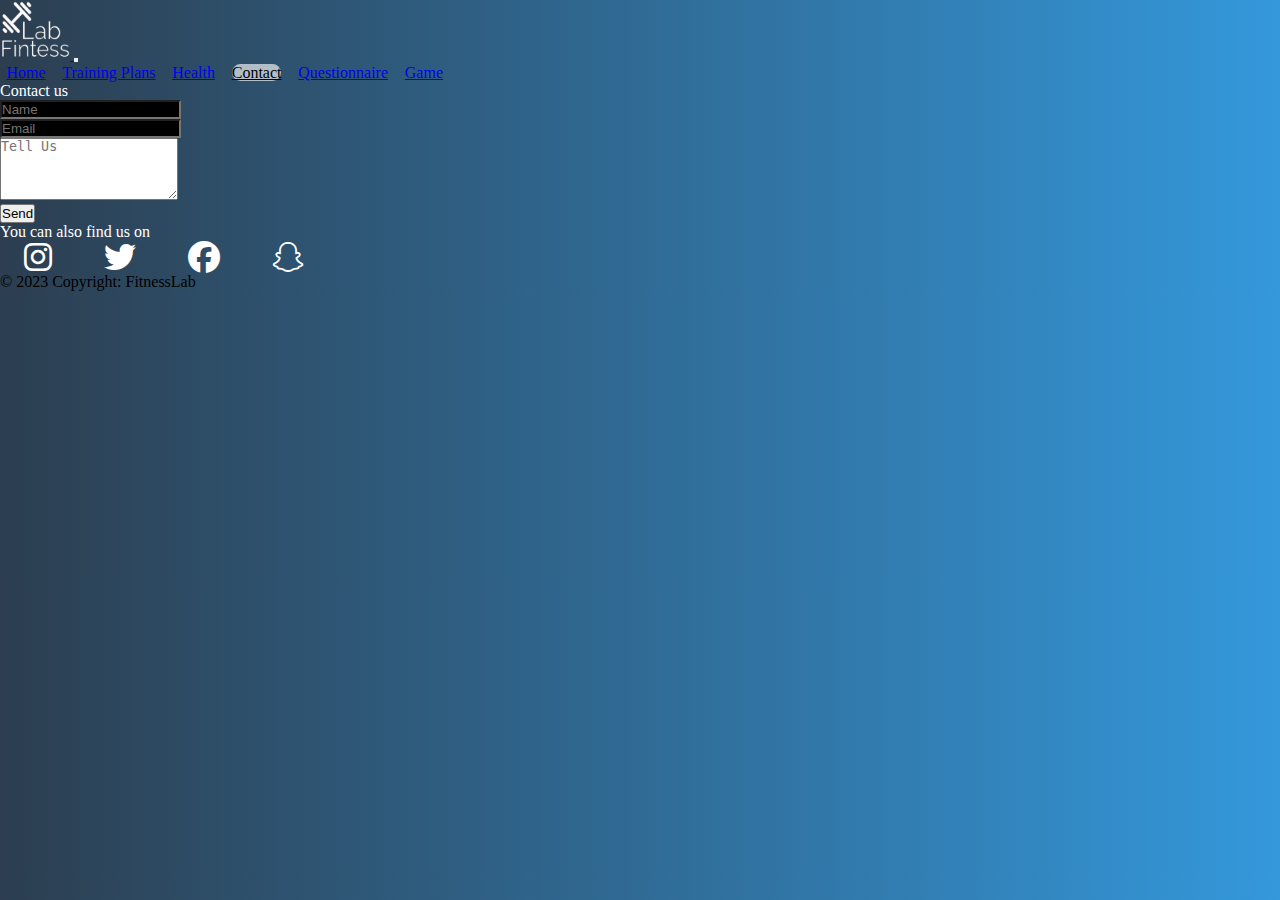
<file: contact.html>
<!DOCTYPE html>
<html lang="en">
  <head>
    <meta charset="UTF-8" />
    <meta http-equiv="X-UA-Compatible" content="IE=edge" />
    <meta name="viewport" content="width=device-width, initial-scale=1.0" />
    <link
      rel="stylesheet"
      href="https://cdnjs.cloudflare.com/ajax/libs/font-awesome/6.4.0/css/all.min.css"
    />
    <link
      href="https://cdn.jsdelivr.net/npm/bootstrap@5.3.0-alpha1/dist/css/bootstrap.min.css"
      rel="stylesheet"
      integrity="sha384-GLhlTQ8iRABdZLl6O3oVMWSktQOp6b7In1Zl3/Jr59b6EGGoI1aFkw7cmDA6j6gD"
      crossorigin="anonymous"
    />
    <script
      defer
      src="https://cdn.jsdelivr.net/npm/bootstrap@5.3.0-alpha1/dist/js/bootstrap.bundle.min.js"
      integrity="sha384-w76AqPfDkMBDXo30jS1Sgez6pr3x5MlQ1ZAGC+nuZB+EYdgRZgiwxhTBTkF7CXvN"
      crossorigin="anonymous"
    ></script>
    <link
      rel="icon"
      type="image/x-icon"
      href="/src/fitnesslab-favicon-dark.png"
    />
    <link rel="stylesheet" href="styles/style.css" />
    <style>
      input {
        background-color: black;
      }
      .social > a {
        color: white;
        margin: 1.5em;
      }
    </style>
    <title>Contact us</title>
  </head>
  <body>
    <!--NavBar-->
    <nav class="navbar navbar-expand-lg" data-bs-theme="dark">
      <div class="container-fluid">
        <a class="navbar-brand" href="index.html">
          <img
            src="src/FitnessLab-logo-noBg-white.png"
            alt="logo"
            height="60"
            width="70"
          />
        </a>
        <button
          class="navbar-toggler"
          type="button"
          data-bs-toggle="collapse"
          data-bs-target="#navbarNavAltMarkup"
          aria-controls="navbarNavAltMarkup"
          aria-expanded="false"
          aria-label="Toggle navigation"
        >
          <span class="navbar-toggler-icon"></span>
        </button>
        <div class="collapse navbar-collapse" id="navbarNavAltMarkup">
          <div class="navbar-nav ms-auto">
            <a class="nav-link" href="index.html">Home</a>
            <a class="nav-link" href="training.php">Training Plans</a>
            <a class="nav-link" href="health.php">Health</a>
            <a
              class="nav-link"
              href="contact.html"
              style="
                border-radius: 25px;
                border: rgba(255, 255, 255, 0.637);
                background-color: rgba(255, 255, 255, 0.637);
                color: black;
              "
              >Contact</a
            >
            <a class="nav-link" href="questionnaire.html">Questionnaire</a>
            <a class="nav-link" href="funpage.html">Game</a>
          </div>
        </div>
      </div>
    </nav>

    <!--body-->
    <div class="container">
      <p class="display-6 text-center mb-5">Contact us</p>
      <div class="row">
        <div class="col-lg-6 mx-auto text-center">
          <form
            action="mailto:help@fitnesslab.com"
            method="get"
            enctype="application/x-www-form-urlencoded"
          >
            <div class="form-outline mb-3">
              <input class="form-control" type="text" placeholder="Name" />
            </div>
            <div class="form-outline mb-3">
              <input class="form-control" type="email" placeholder="Email" />
            </div>
            <div class="from-outline mb3">
              <textarea
                name="body"
                id="body"
                class="form-control"
                placeholder="Tell Us"
                rows="4"
              ></textarea>
            </div>
            <input
              type="hidden"
              value="Hello FitnessLab 👋"
              name="subject"
              id="subject"
            />
            <button type="submit" class="btn btn-light w-100 mt-3">Send</button>
          </form>
        </div>
      </div>
      <div class="row mt-5">
        <div class="col-auto mx-auto text-center">
          <p class="display-6">You can also find us on</p>
          <div class="social m-auto">
            <a href="#"><i class="fa-brands fa-instagram fa-2x"></i></a>
            <a href="#"><i class="fa-brands fa-twitter fa-2x"></i></a>
            <a href="#"><i class="fa-brands fa-facebook fa-2x"></i></a>
            <a href="#"><i class="fa-brands fa-snapchat fa-2x"></i></a>
          </div>
        </div>
      </div>
    </div>
    <!--footer-->
    <div class="footer fixed-bottom">
      <footer class="text-center text-light">
        <!-- Copyright -->
        <div class="text-center p-5">© 2023 Copyright: FitnessLab</div>
      </footer>
    </div>
  </body>
</html>
</file>
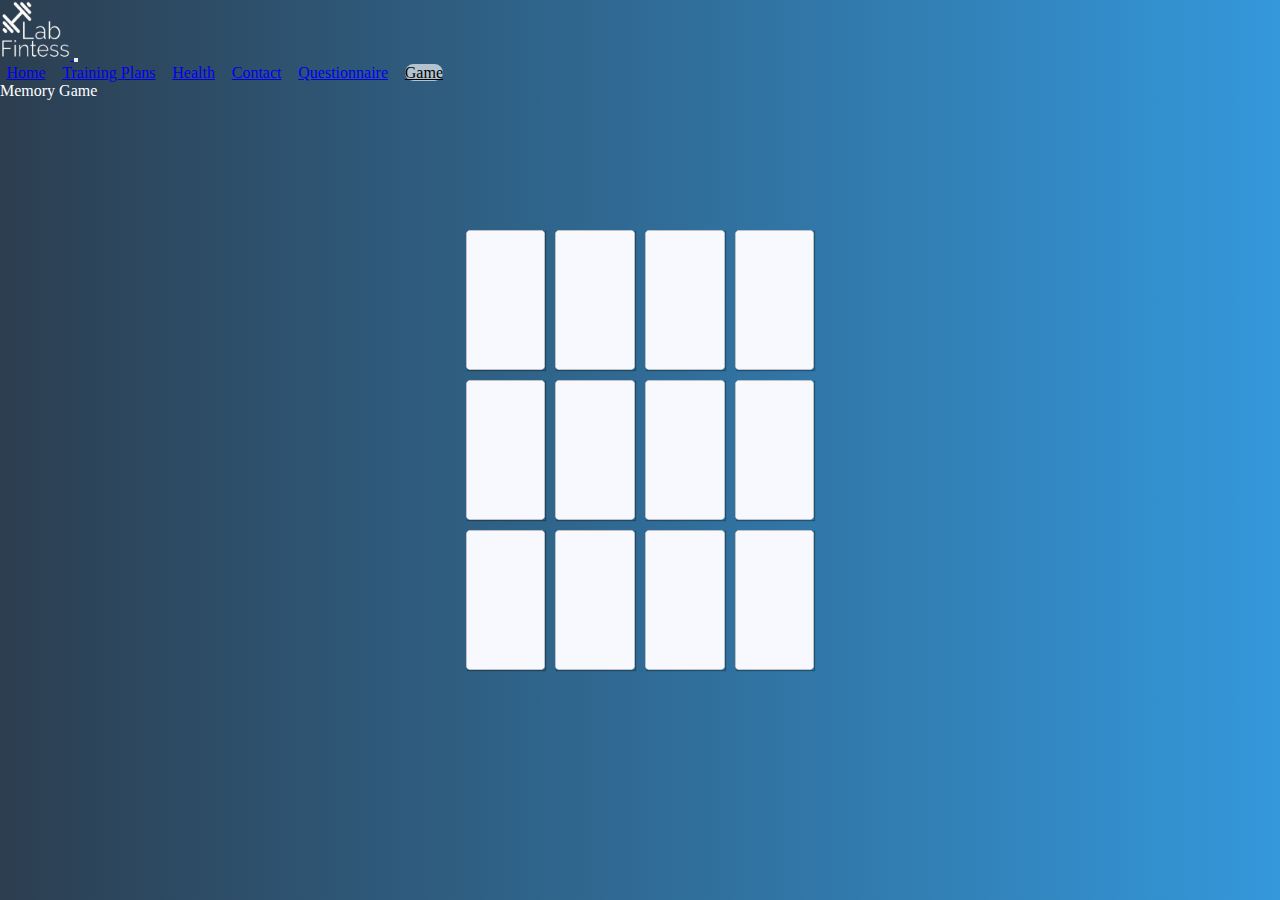
<file: funpage.html>
<!DOCTYPE html>
<html lang="en">
  <head>
    <meta charset="UTF-8" />
    <meta http-equiv="X-UA-Compatible" content="IE=edge" />
    <meta name="viewport" content="width=device-width, initial-scale=1.0" />
    <link
      href="https://cdn.jsdelivr.net/npm/bootstrap@5.3.0-alpha1/dist/css/bootstrap.min.css"
      rel="stylesheet"
      integrity="sha384-GLhlTQ8iRABdZLl6O3oVMWSktQOp6b7In1Zl3/Jr59b6EGGoI1aFkw7cmDA6j6gD"
      crossorigin="anonymous"
    />
    <script
      defer
      src="https://cdn.jsdelivr.net/npm/bootstrap@5.3.0-alpha1/dist/js/bootstrap.bundle.min.js"
      integrity="sha384-w76AqPfDkMBDXo30jS1Sgez6pr3x5MlQ1ZAGC+nuZB+EYdgRZgiwxhTBTkF7CXvN"
      crossorigin="anonymous"
    ></script>
    <link rel="stylesheet" href="styles/funpageStyle.css" />
    <link rel="stylesheet" href="styles/style.css" />
    <script defer src="scripts/funpage.js"></script>
    <title>Memory Game</title>
  </head>
  <body>
    <!--NavBar-->
    <nav class="navbar navbar-expand-lg" data-bs-theme="dark">
      <div class="container-fluid">
        <a class="navbar-brand" href="index.html">
          <img
            src="src/FitnessLab-logo-noBg-white.png"
            alt="logo"
            height="60"
            width="70"
          />
        </a>
        <button
          class="navbar-toggler"
          type="button"
          data-bs-toggle="collapse"
          data-bs-target="#navbarNavAltMarkup"
          aria-controls="navbarNavAltMarkup"
          aria-expanded="false"
          aria-label="Toggle navigation"
        >
          <span class="navbar-toggler-icon"></span>
        </button>
        <div class="collapse navbar-collapse" id="navbarNavAltMarkup">
          <div class="navbar-nav ms-auto">
            <a class="nav-link" href="index.html">Home</a>
            <a class="nav-link" href="training.php">Training Plans</a>
            <a class="nav-link" href="health.php">Health</a>
            <a class="nav-link" href="contact.php">Contact</a>
            <a class="nav-link" href="questionnaire.php">Questionnaire</a>
            <a
              class="nav-link"
              href="funpage.html"
              style="
                border-radius: 25px;
                border: rgba(255, 255, 255, 0.637);
                background-color: rgba(255, 255, 255, 0.637);
                color: black;
              "
              >Game</a
            >
          </div>
        </div>
      </div>
    </nav>
    <div class="container">
      <div class="row">
        <div class="col">
          <section class="matching_game">
            <div class="memory-card" name="b2">
              <img class="front-face" src="src/funpage/b1.png" />
              <img class="back-face" />
            </div>

            <div class="memory-card" name="b2">
              <img class="front-face" src="src/funpage/b1.png" />
              <img class="back-face" />
            </div>

            <div class="memory-card" name="b3">
              <img class="front-face" src="src/funpage/b2.JPEG" />
              <img class="back-face" />
            </div>

            <div class="memory-card" name="b3">
              <img class="front-face" src="src/funpage/b2.JPEG" />
              <img class="back-face" />
            </div>

            <div class="memory-card" name="b4">
              <img class="front-face" src="src/funpage/b3.JPEG" />
              <img class="back-face" />
            </div>

            <div class="memory-card" name="b4">
              <img class="front-face" src="src/funpage/b3.JPEG" />
              <img class="back-face" />
            </div>

            <div class="memory-card" name="s1">
              <img class="front-face" src="src/funpage/b4.JPEG" />
              <img class="back-face" />
            </div>

            <div class="memory-card" name="s1">
              <img class="front-face" src="src/funpage/b4.JPEG" />
              <img class="back-face" />
            </div>

            <div class="memory-card" name="s2">
              <img class="front-face" src="src/funpage/b5.JPEG" />
              <img class="back-face" />
            </div>

            <div class="memory-card" name="s2">
              <img class="front-face" src="src/funpage/b5.JPEG" />
              <img class="back-face" />
            </div>

            <div class="memory-card" name="s3">
              <img class="front-face" src="src/funpage/b6.JPEG" />
              <img class="back-face" />
            </div>

            <div class="memory-card" name="s3">
              <img class="front-face" src="src/funpage/b6.JPEG" />
              <img class="back-face" />
            </div>
          </section>
        </div>
      </div>
      <div class="row">
        <div class="col">
          <div
            id="winningMsg"
            class="display-6 text-center"
            style="color: white"
          >
            Memory Game
          </div>
        </div>
      </div>
    </div>
  </body>
</html>
</file>
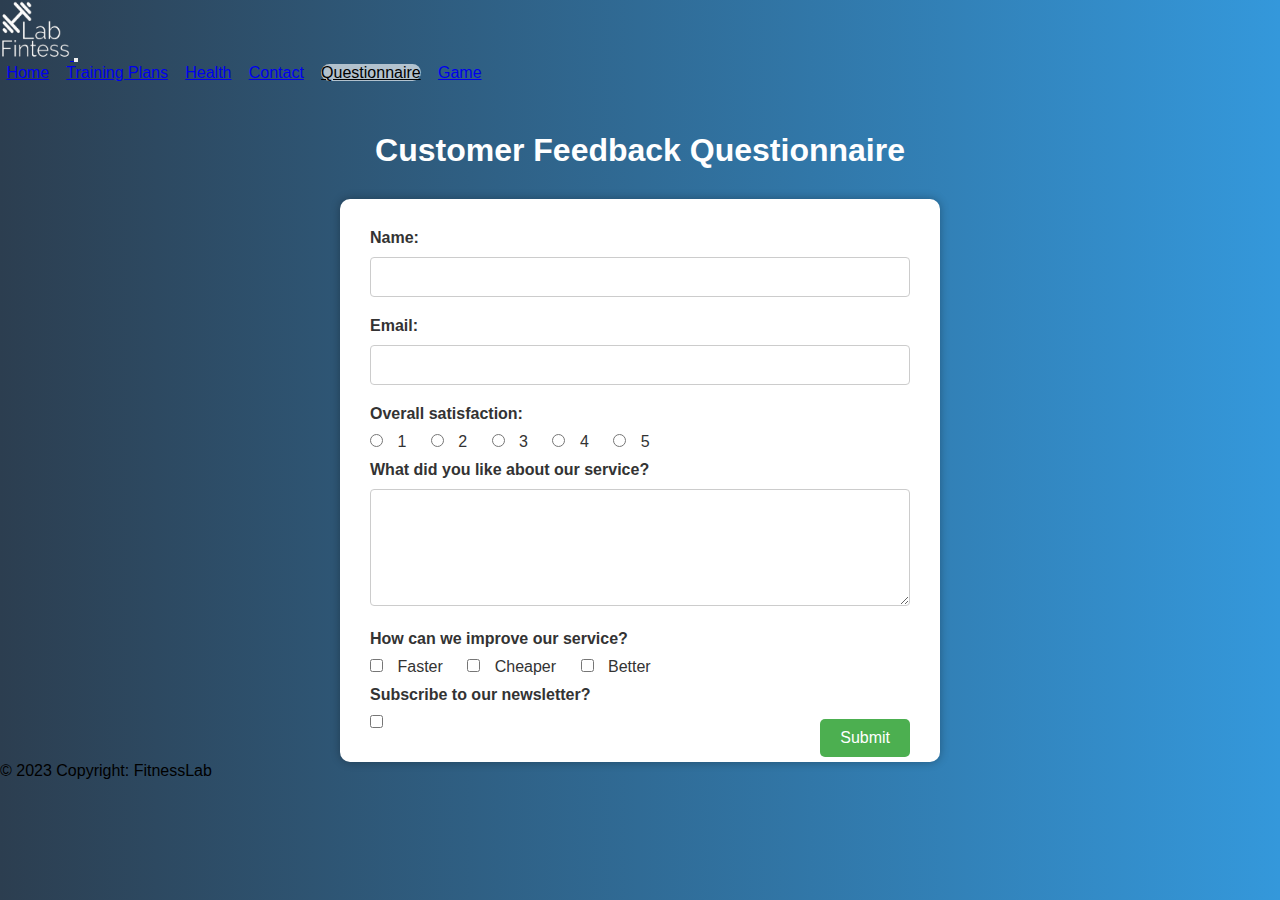
<file: questionnaire.html>
<!DOCTYPE html>
<html lang="en">
  <html>
    <head>
      <meta charset="UTF-8" />
      <meta http-equiv="X-UA-Compatible" content="IE=edge" />
      <meta name="viewport" content="width=device-width, initial-scale=1.0" />
      <link
        rel="stylesheet"
        href="https://cdnjs.cloudflare.com/ajax/libs/font-awesome/6.4.0/css/all.min.css"
      />
      <link
        href="https://cdn.jsdelivr.net/npm/bootstrap@5.3.0-alpha1/dist/css/bootstrap.min.css"
        rel="stylesheet"
        integrity="sha384-GLhlTQ8iRABdZLl6O3oVMWSktQOp6b7In1Zl3/Jr59b6EGGoI1aFkw7cmDA6j6gD"
        crossorigin="anonymous"
      />
      <script
        defer
        src="https://cdn.jsdelivr.net/npm/bootstrap@5.3.0-alpha1/dist/js/bootstrap.bundle.min.js"
        integrity="sha384-w76AqPfDkMBDXo30jS1Sgez6pr3x5MlQ1ZAGC+nuZB+EYdgRZgiwxhTBTkF7CXvN"
        crossorigin="anonymous"
      ></script>
      <link
        rel="icon"
        type="image/x-icon"
        href="/src/fitnesslab-favicon-dark.png"
      />
      <link rel="stylesheet" href="styles/style.css" />
      <style>
        body {
          font-family: Arial, sans-serif;
          background-color: #7cb9e8;
        }
        h1 {
          text-align: center;
          margin-top: 50px;
          margin-bottom: 30px;
          color: white;
        }
        form {
          width: 600px;
          margin: 0 auto;
          background-color: #ffffff;
          padding: 30px;
          border-radius: 10px;
          box-shadow: 0 0 10px rgba(0, 0, 0, 0.3);
        }
        input[type="submit"] {
          background-color: #4caf50;
          color: white;
          padding: 10px 20px;
          border: none;
          border-radius: 5px;
          cursor: pointer;
          font-size: 16px;
          margin-top: 5px;
          float: right;
        }
        input[type="submit"]:hover {
          background-color: #3e8e41;
        }
        label {
          display: block;
          margin-bottom: 10px;
          font-weight: bold;
          color: #333;
        }
        input[type="text"],
        input[type="email"],
        textarea {
          width: 100%;
          padding: 10px;
          border: 1px solid #ccc;
          border-radius: 4px;
          box-sizing: border-box;
          margin-bottom: 20px;
          font-size: 16px;
        }
        input[type="radio"],
        input[type="checkbox"] {
          margin-right: 10px;
        }
        input[type="radio"] + label,
        input[type="checkbox"] + label {
          display: inline-block;
          margin-right: 20px;
          font-weight: normal;
          color: #333;
        }
        .error {
          color: red;
          font-size: 12px;
          margin-top: 5px;
        }
      </style>
      <title>Questionnaire</title>
    </head>
    <body>
      <nav class="navbar navbar-expand-lg" data-bs-theme="dark">
        <div class="container-fluid">
          <a class="navbar-brand" href="index.html">
            <img
              src="src/FitnessLab-logo-noBg-white.png"
              alt="logo"
              height="60"
              width="70"
            />
          </a>
          <button
            class="navbar-toggler"
            type="button"
            data-bs-toggle="collapse"
            data-bs-target="#navbarNavAltMarkup"
            aria-controls="navbarNavAltMarkup"
            aria-expanded="false"
            aria-label="Toggle navigation"
          >
            <span class="navbar-toggler-icon"></span>
          </button>
          <div class="collapse navbar-collapse" id="navbarNavAltMarkup">
            <div class="navbar-nav ms-auto">
              <a class="nav-link" href="index.html">Home</a>
              <a class="nav-link" href="training.php">Training Plans</a>
              <a class="nav-link" href="health.php">Health</a>
              <a class="nav-link" href="contact.php">Contact</a>
              <a
                class="nav-link"
                href="questionnaire.html"
                style="
                  border-radius: 25px;
                  border: rgba(255, 255, 255, 0.637);
                  background-color: rgba(255, 255, 255, 0.637);
                  color: black;
                "
                >Questionnaire</a
              >
              <a class="nav-link" href="funpage.html">Game</a>
            </div>
          </div>
        </div>
      </nav>
      <h1>Customer Feedback Questionnaire</h1>
      <form action="Questionnaire.php" method="POST">
        <label for="name">Name:</label>
        <input type="text" id="name" name="name" required />

        <label for="email">Email:</label>
        <input type="email" id="email" name="email" required />

        <label for="rating">Overall satisfaction:</label>
        <input type="radio" id="rating1" name="rating" value="1" required />
        <label for="rating1">1</label>
        <input type="radio" id="rating2" name="rating" value="2" />
        <label for="rating2">2</label>
        <input type="radio" id="rating3" name="rating" value="3" />
        <label for="rating3">3</label>
        <input type="radio" id="rating4" name="rating" value="4" />
        <label for="rating4">4</label>
        <input type="radio" id="rating5" name="rating" value="5" />
        <label for="rating5">5</label>

        <label for="feedback">What did you like about our service?</label>
        <textarea id="feedback" name="feedback" rows="5"></textarea>

        <label for="improvements">How can we improve our service?</label>
        <input
          type="checkbox"
          id="improvements1"
          name="improvements"
          value="faster"
        />
        <label for="improvements1">Faster</label>
        <input
          type="checkbox"
          id="improvements2"
          name="improvements"
          value="cheaper"
        />
        <label for="improvements2">Cheaper</label>
        <input
          type="checkbox"
          id="improvements3"
          name="improvements"
          value="better"
        />
        <label for="improvements3">Better</label>

        <label for="newsletter">Subscribe to our newsletter?</label>
        <input type="checkbox" id="newsletter" name="newsletter" value="yes" />

        <input type="submit" value="Submit" />
      </form>
      <script>
        const form = document.querySelector("form");
        const nameInput = document.getElementById("name");
        const emailInput = document.getElementById("email");
        const ratingInputs = document.querySelectorAll('input[name="rating"]');
        const feedbackInput = document.getElementById("feedback");
        const improvementsInputs = document.querySelectorAll(
          'input[name="improvements"]'
        );
        const newsletterInput = document.getElementById("newsletter");

        // Define validation patterns
        const namePattern = /^[a-zA-Z\s]+$/;
        const emailPattern = /^[^@\s]+@[^@\s]+\.[^@\s]+$/;

        // Define custom validation messages
        const nameError = "Please enter a valid name.";
        const emailError = "Please enter a valid email address.";
        const ratingError = "Please select an overall satisfaction rating.";
        const improvementsError =
          "Please select at least one improvement option.";

        // Validate form on submit
        form.addEventListener("submit", (event) => {
          // Validate name
          if (!nameInput.value.match(namePattern)) {
            event.preventDefault(); // prevent form submission
            nameInput.reportValidity(); // show default validation message
            alert(nameError); // show custom validation message
          }

          // Validate email
          if (!emailInput.value.match(emailPattern)) {
            event.preventDefault(); // prevent form submission
            emailInput.reportValidity(); // show default validation message
            alert(emailError); // show custom validation message
          }

          // Validate rating
          let ratingChecked = false;
          ratingInputs.forEach((input) => {
            if (input.checked) {
              ratingChecked = true;
            }
          });
          if (!ratingChecked) {
            event.preventDefault(); // prevent form submission
            alert(ratingError); // show custom validation message
          }

          // Validate improvements
          let improvementsChecked = false;
          improvementsInputs.forEach((input) => {
            if (input.checked) {
              improvementsChecked = true;
            }
          });
          if (!improvementsChecked) {
            event.preventDefault(); // prevent form submission
            alert(improvementsError); // show custom validation message
          }
        });
      </script>
      <div class="footer nav-fixed-bottom">
        <footer class="text-center text-light">
          <!-- Copyright -->
          <div class="text-center p-5">© 2023 Copyright: FitnessLab</div>
        </footer>
      </div>
    </body>
  </html>
</html>
</file>
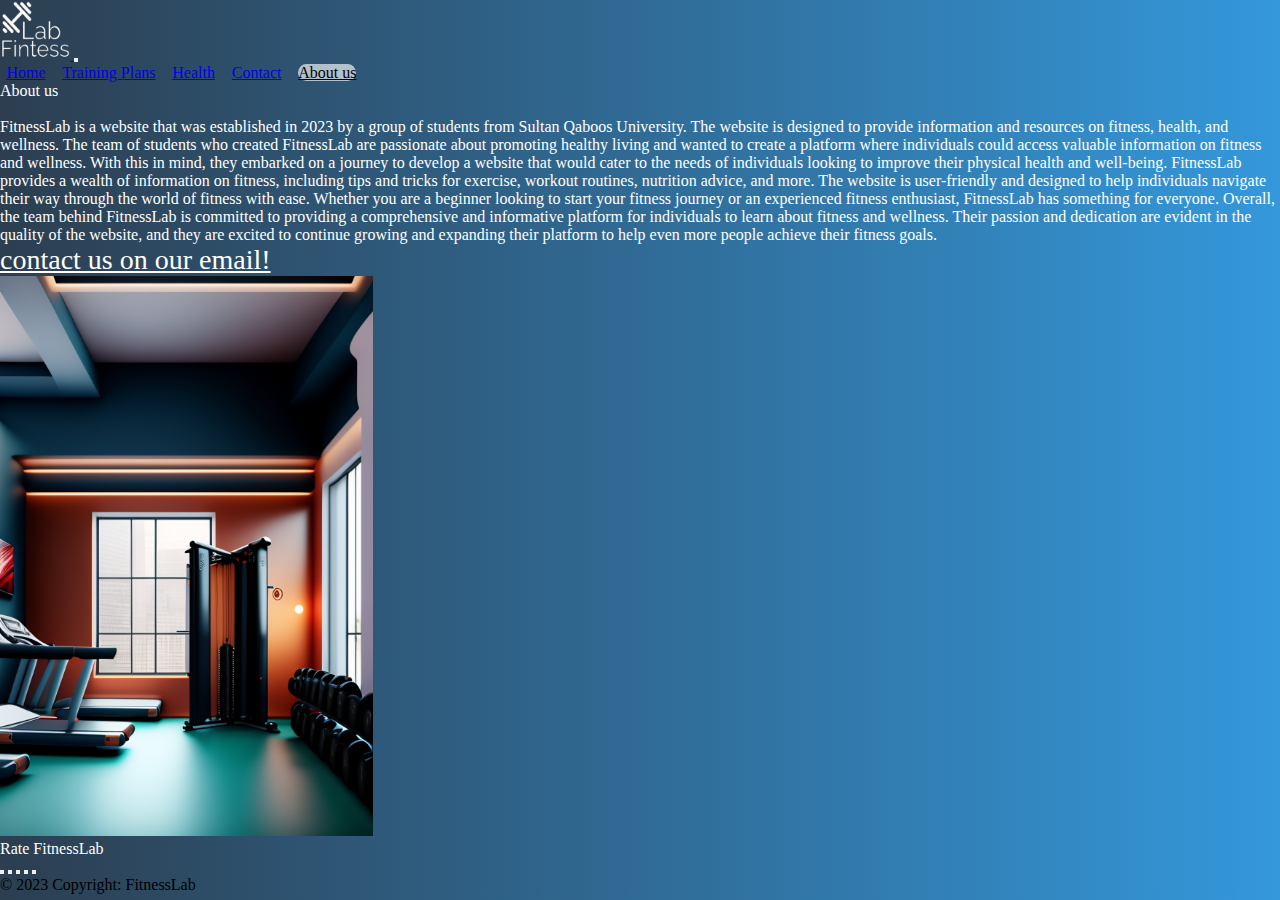
<file: FitnessLab/about.html>
<!DOCTYPE html>
<html lang="en">
  <head>
    <meta charset="UTF-8" />
    <meta http-equiv="X-UA-Compatible" content="IE=edge" />
    <meta name="viewport" content="width=device-width, initial-scale=1.0" />
    <link
      href="https://cdn.jsdelivr.net/npm/bootstrap@5.3.0-alpha1/dist/css/bootstrap.min.css"
      rel="stylesheet"
      integrity="sha384-GLhlTQ8iRABdZLl6O3oVMWSktQOp6b7In1Zl3/Jr59b6EGGoI1aFkw7cmDA6j6gD"
      crossorigin="anonymous"
    />
    <script
      defer
      src="https://cdn.jsdelivr.net/npm/bootstrap@5.3.0-alpha1/dist/js/bootstrap.bundle.min.js"
      integrity="sha384-w76AqPfDkMBDXo30jS1Sgez6pr3x5MlQ1ZAGC+nuZB+EYdgRZgiwxhTBTkF7CXvN"
      crossorigin="anonymous"
    ></script>
    <link rel="icon" type="image/x-icon" href="/src/FitnessLab-icon.png" />
    <link rel="stylesheet" href="style.css" />
    <title>About us</title>
  </head>
  <body>
    <!--NavBar-->
    <nav class="navbar navbar-expand-lg" data-bs-theme="dark">
      <div class="container-fluid">
        <a class="navbar-brand" href="index.html">
          <img
            src="/src/FitnessLab-logo-noBg-white.png"
            alt="logo"
            height="60"
            width="70"
          />
        </a>
        <button
          class="navbar-toggler"
          type="button"
          data-bs-toggle="collapse"
          data-bs-target="#navbarNavAltMarkup"
          aria-controls="navbarNavAltMarkup"
          aria-expanded="false"
          aria-label="Toggle navigation"
        >
          <span class="navbar-toggler-icon"></span>
        </button>
        <div class="collapse navbar-collapse" id="navbarNavAltMarkup">
          <div class="navbar-nav ms-auto">
            <a class="nav-link" href="index.html">Home</a>
            <a class="nav-link" href="training.html">Training Plans</a>
            <a class="nav-link" href="health.html">Health</a>
            <a class="nav-link" href="contact.html">Contact</a>
            <a
              class="nav-link"
              href="about.html"
              style="
                border-radius: 25px;
                border: rgba(255, 255, 255, 0.637);
                background-color: rgba(255, 255, 255, 0.637);
                color: black;
              "
              >About us</a
            >
          </div>
        </div>
      </div>
    </nav>

    <!--body-->
    <div class="container">
      <div class="row m-2">
        <div class="col">
          <p class="display-6 text-center">About us</p>
          <br />
          <p>
            FitnessLab is a website that was established in 2023 by a group of
            students from Sultan Qaboos University. The website is designed to
            provide information and resources on fitness, health, and wellness.
            The team of students who created FitnessLab are passionate about
            promoting healthy living and wanted to create a platform where
            individuals could access valuable information on fitness and
            wellness. With this in mind, they embarked on a journey to develop a
            website that would cater to the needs of individuals looking to
            improve their physical health and well-being. FitnessLab provides a
            wealth of information on fitness, including tips and tricks for
            exercise, workout routines, nutrition advice, and more. The website
            is user-friendly and designed to help individuals navigate their way
            through the world of fitness with ease. Whether you are a beginner
            looking to start your fitness journey or an experienced fitness
            enthusiast, FitnessLab has something for everyone. Overall, the team
            behind FitnessLab is committed to providing a comprehensive and
            informative platform for individuals to learn about fitness and
            wellness. Their passion and dedication are evident in the quality of
            the website, and they are excited to continue growing and expanding
            their platform to help even more people achieve their fitness goals.
          </p>

          <div class="text-center">
            <a
              href="mailto:help@fitnesslab.com"
              class="display-6"
              style="color: white; font-size: 28px; text-align: right"
              >contact us on our email!</a
            >
          </div>
        </div>
        <div class="col text-center mt-5">
          <img
            src="/src/gym.jpg"
            alt="gym"
            class="img-fluid mx-auto"
            style="height: 35em"
          />
        </div>
      </div>
      <div class="row text-center my-5">
        <p>Rate FitnessLab</p>
        <form action="https://httpbin.org/get" method="get">
          <div class="form-group">
            <div
              class="btn-group btn-group-lg"
              role="group"
              aria-label="Rating"
            >
              <button
                type="submit"
                name="rating"
                value="1"
                class="btn btn-outline-warning"
              >
                <i class="fa-solid fa-star"></i>
              </button>
              <button
                type="submit"
                name="rating"
                value="2"
                class="btn btn-outline-warning"
              >
                <i class="fa-solid fa-star"></i>
              </button>
              <button
                type="submit"
                name="rating"
                value="3"
                class="btn btn-outline-warning"
              >
                <i class="fa-solid fa-star"></i>
              </button>
              <button
                type="submit"
                name="rating"
                value="4"
                class="btn btn-outline-warning"
              >
                <i class="fa-solid fa-star"></i>
              </button>
              <button
                type="submit"
                name="rating"
                value="5"
                class="btn btn-outline-warning"
              >
                <i class="fa-solid fa-star"></i>
              </button>
            </div>
          </div>
        </form>
      </div>
    </div>
    <!--footer-->
    <div class="footer nav-fixed-bottom">
      <footer class="text-center text-light">
        <!-- Copyright -->
        <div class="text-center p-5">© 2023 Copyright: FitnessLab</div>
      </footer>
    </div>
  </body>
</html>
</file>
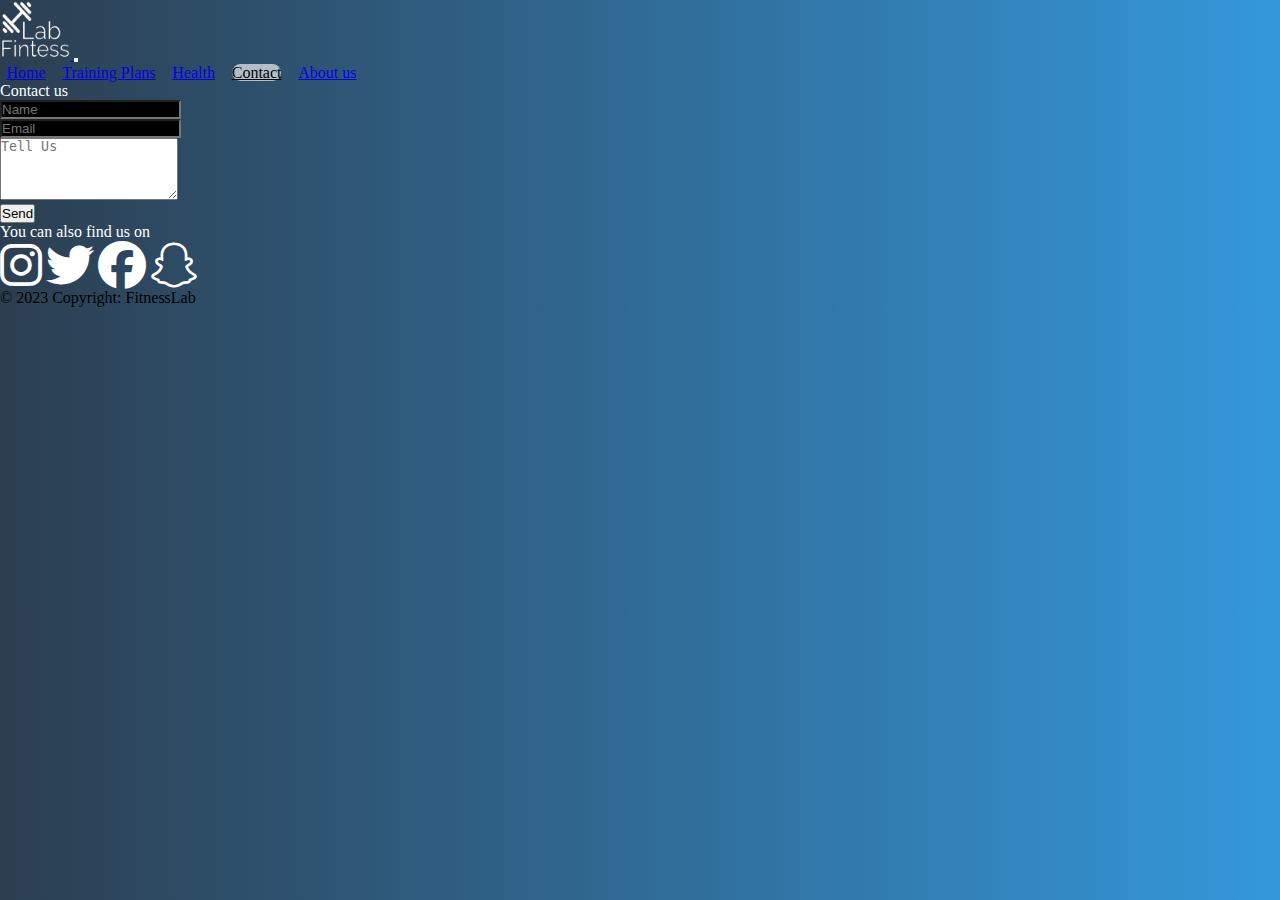
<file: FitnessLab/contact.html>
<!DOCTYPE html>
<html lang="en">
  <head>
    <meta charset="UTF-8" />
    <meta http-equiv="X-UA-Compatible" content="IE=edge" />
    <meta name="viewport" content="width=device-width, initial-scale=1.0" />
    <link
      rel="stylesheet"
      href="https://cdnjs.cloudflare.com/ajax/libs/font-awesome/6.4.0/css/all.min.css"
    />
    <link
      href="https://cdn.jsdelivr.net/npm/bootstrap@5.3.0-alpha1/dist/css/bootstrap.min.css"
      rel="stylesheet"
      integrity="sha384-GLhlTQ8iRABdZLl6O3oVMWSktQOp6b7In1Zl3/Jr59b6EGGoI1aFkw7cmDA6j6gD"
      crossorigin="anonymous"
    />
    <script
      defer
      src="https://cdn.jsdelivr.net/npm/bootstrap@5.3.0-alpha1/dist/js/bootstrap.bundle.min.js"
      integrity="sha384-w76AqPfDkMBDXo30jS1Sgez6pr3x5MlQ1ZAGC+nuZB+EYdgRZgiwxhTBTkF7CXvN"
      crossorigin="anonymous"
    ></script>
    <link rel="icon" type="image/x-icon" href="/src/FitnessLab-icon.png" />
    <link rel="stylesheet" href="style.css" />
    <style>
      input {
        background-color: black;
      }
      .social > a {
        color: white;
      }
    </style>
    <title>Contact us</title>
  </head>
  <body>
    <!--NavBar-->
    <nav class="navbar navbar-expand-lg" data-bs-theme="dark">
      <div class="container-fluid">
        <a class="navbar-brand" href="index.html">
          <img
            src="/src/FitnessLab-logo-noBg-white.png"
            alt="logo"
            height="60"
            width="70"
          />
        </a>
        <button
          class="navbar-toggler"
          type="button"
          data-bs-toggle="collapse"
          data-bs-target="#navbarNavAltMarkup"
          aria-controls="navbarNavAltMarkup"
          aria-expanded="false"
          aria-label="Toggle navigation"
        >
          <span class="navbar-toggler-icon"></span>
        </button>
        <div class="collapse navbar-collapse" id="navbarNavAltMarkup">
          <div class="navbar-nav ms-auto">
            <a class="nav-link" href="index.html">Home</a>
            <a class="nav-link" href="training.html">Training Plans</a>
            <a class="nav-link" href="health.html">Health</a>
            <a
              class="nav-link"
              href="contact.html"
              style="
                border-radius: 25px;
                border: rgba(255, 255, 255, 0.637);
                background-color: rgba(255, 255, 255, 0.637);
                color: black;
              "
              >Contact</a
            >
            <a class="nav-link" href="about.html">About us</a>
          </div>
        </div>
      </div>
    </nav>

    <!--body-->
    <div class="container">
      <p class="display-6 text-center mb-5">Contact us</p>
      <div class="row">
        <div class="col-lg-6 mx-auto text-center">
          <form
            action="mailto:help@fitnesslab.com"
            method="get"
            enctype="application/x-www-form-urlencoded"
          >
            <div class="form-outline mb-3">
              <input class="form-control" type="text" placeholder="Name" />
            </div>
            <div class="form-outline mb-3">
              <input class="form-control" type="email" placeholder="Email" />
            </div>
            <div class="from-outline mb3">
              <textarea
                name="body"
                id="body"
                class="form-control"
                placeholder="Tell Us"
                rows="4"
              ></textarea>
            </div>
            <input
              type="hidden"
              value="Hello FitnessLab 👋"
              name="subject"
              id="subject"
            />
            <button type="submit" class="btn btn-light w-100 mt-3">Send</button>
          </form>
        </div>
      </div>
      <div class="row mt-5">
        <div class="col-auto mx-auto align-content-center">
          <p class="display-6">You can also find us on</p>
          <div class="social">
            <a class="mx-4" href="#"
              ><i class="fa-brands fa-instagram fa-3x"></i
            ></a>
            <a class="mx-4" href="#"
              ><i class="fa-brands fa-twitter fa-3x"></i
            ></a>
            <a class="mx-4" href="#"
              ><i class="fa-brands fa-facebook fa-3x"></i
            ></a>
            <a class="mx-4" href="#"
              ><i class="fa-brands fa-snapchat fa-3x"></i
            ></a>
          </div>
        </div>
      </div>
    </div>
    <!--footer-->
    <div class="footer fixed-bottom">
      <footer class="text-center text-light">
        <!-- Copyright -->
        <div class="text-center p-5">© 2023 Copyright: FitnessLab</div>
      </footer>
    </div>
  </body>
</html>
</file>
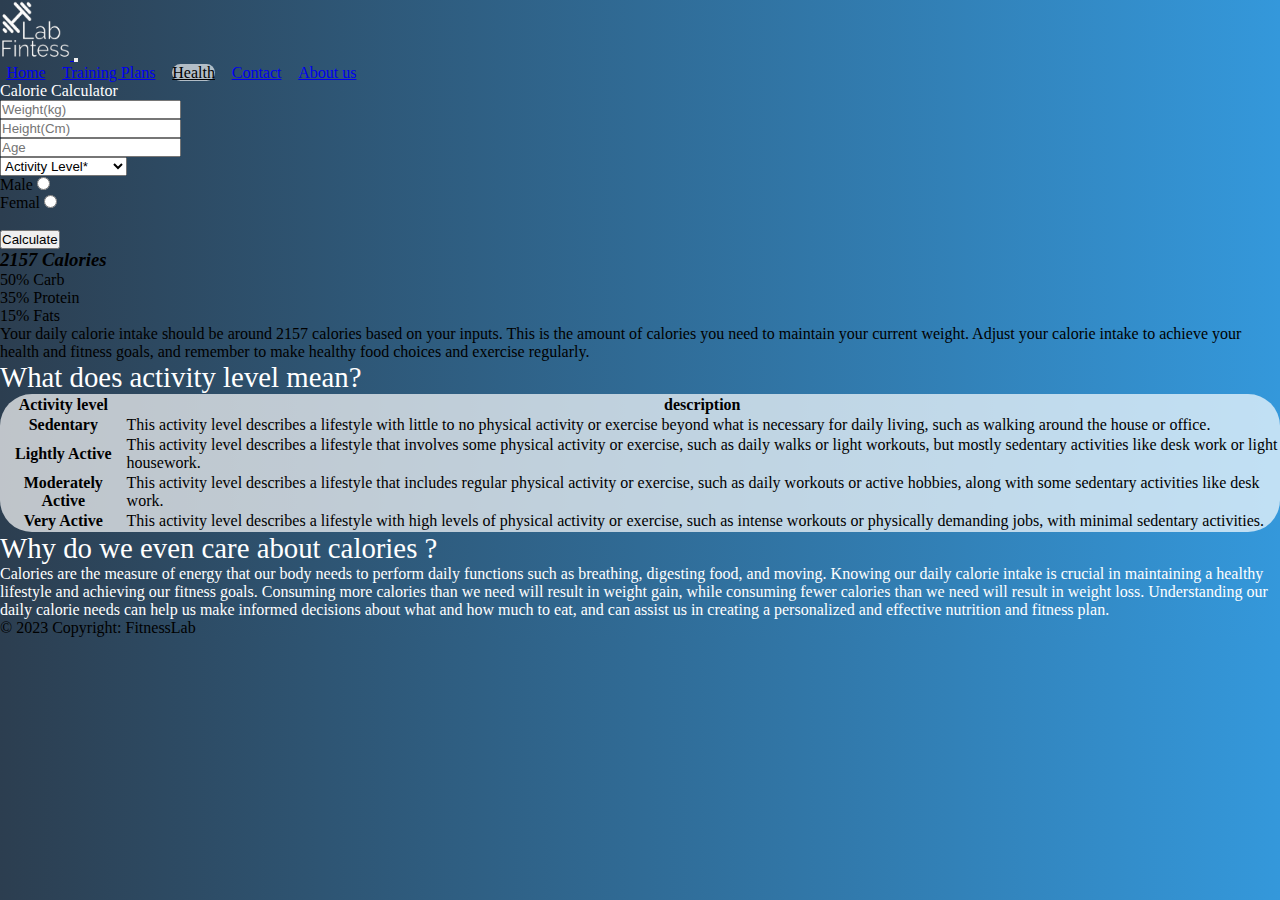
<file: FitnessLab/health.html>
<!DOCTYPE html>
<html lang="en">
  <head>
    <meta charset="UTF-8" />
    <meta http-equiv="X-UA-Compatible" content="IE=edge" />
    <meta name="viewport" content="width=device-width, initial-scale=1.0" />
    <link
      href="https://cdn.jsdelivr.net/npm/bootstrap@5.3.0-alpha1/dist/css/bootstrap.min.css"
      rel="stylesheet"
      integrity="sha384-GLhlTQ8iRABdZLl6O3oVMWSktQOp6b7In1Zl3/Jr59b6EGGoI1aFkw7cmDA6j6gD"
      crossorigin="anonymous"
    />
    <script
      defer
      src="https://cdn.jsdelivr.net/npm/bootstrap@5.3.0-alpha1/dist/js/bootstrap.bundle.min.js"
      integrity="sha384-w76AqPfDkMBDXo30jS1Sgez6pr3x5MlQ1ZAGC+nuZB+EYdgRZgiwxhTBTkF7CXvN"
      crossorigin="anonymous"
    ></script>
    <link rel="icon" type="image/x-icon" href="/src/FitnessLab-icon.png" />
    <link rel="stylesheet" href="style.css" />
    <style>
      p.h3 {
        color: white;
        font-family: inherit;
        font-size: 1.8em;
        font-weight: lighter;
      }
    </style>
    <title>Health & nutrition</title>
  </head>
  <body>
    <!--NavBar-->
    <nav class="navbar navbar-expand-lg" data-bs-theme="dark">
      <div class="container-fluid">
        <a class="navbar-brand" href="index.html">
          <img
            src="/src/FitnessLab-logo-noBg-white.png"
            alt="logo"
            height="60"
            width="70"
          />
        </a>
        <button
          class="navbar-toggler"
          type="button"
          data-bs-toggle="collapse"
          data-bs-target="#navbarNavAltMarkup"
          aria-controls="navbarNavAltMarkup"
          aria-expanded="false"
          aria-label="Toggle navigation"
        >
          <span class="navbar-toggler-icon"></span>
        </button>
        <div class="collapse navbar-collapse" id="navbarNavAltMarkup">
          <div class="navbar-nav ms-auto">
            <a class="nav-link" href="index.html">Home</a>
            <a class="nav-link" href="training.html">Training Plans</a>
            <a
              class="nav-link"
              href="health.html"
              style="
                border-radius: 25px;
                border: rgba(255, 255, 255, 0.637);
                background-color: rgba(255, 255, 255, 0.637);
                color: black;
              "
              >Health</a
            >
            <a class="nav-link" href="contact.html">Contact</a>
            <a class="nav-link" href="about.html">About us</a>
          </div>
        </div>
      </div>
    </nav>

    <!--body-->

    <div class="container">
      <p class="display-6 text-center mb-5">Calorie Calculator</p>
      <div class="row">
        <!--Calculator-->
        <div class="col-6">
          <div class="calorieCalculator">
            <form action="https://httpbin.org/get" method="get">
              <div class="mb-3">
                <input
                  class="form-control"
                  type="number"
                  name="weight"
                  placeholder="Weight(kg)"
                />
              </div>

              <div class="mb-3">
                <input
                  class="form-control"
                  type="number"
                  name="height"
                  placeholder="Height(Cm)"
                />
              </div>

              <div class="mb-3">
                <input
                  class="form-control"
                  type="number"
                  name="Age"
                  placeholder="Age"
                />
              </div>

              <div class="mb-3">
                <select class="form-select" name="activeity" id="activeity">
                  <option selected hidden>Activity Level*</option>
                  <option value="0.5">sedentary</option>
                  <option value="1.2">lightly active</option>
                  <option value="1.5">moderately active</option>
                  <option value="1.8">very active</option>
                </select>
              </div>

              <div class="form-check text-light">
                <label for="male">Male</label>
                <input
                  class="form-check-input"
                  type="radio"
                  name="gender"
                  value="male"
                />
              </div>
              <div class="form-check text-light">
                <label for="female">Femal</label>
                <input
                  class="form-check-input"
                  type="radio"
                  name="gender"
                  value="female"
                />
              </div>
              <br />
              <button class="btn btn-light" type="submit">Calculate</button>
            </form>
          </div>
        </div>
        <!--Result-->
        <div class="col-6">
          <div class="card">
            <div class="card-header">
              <em><h3>2157 Calories</h3></em>
            </div>
            <div class="card-body">
              <div class="progress mb-2">
                <div
                  class="progress-bar progress-bar-striped progress-bar-animated bg-success"
                  role="progressbar"
                  style="width: 50%"
                >
                  50% Carb
                </div>

                <div
                  class="progress-bar progress-bar-striped progress-bar-animated bg-info"
                  role="progressbar"
                  style="width: 35%"
                >
                  35% Protein
                </div>

                <div
                  class="progress-bar progress-bar-striped progress-bar-animated bg-danger"
                  role="progressbar"
                  style="width: 15%"
                >
                  15% Fats
                </div>
              </div>
              <div class="card-text mt-4">
                Your daily calorie intake should be around 2157 calories based
                on your inputs. This is the amount of calories you need to
                maintain your current weight. Adjust your calorie intake to
                achieve your health and fitness goals, and remember to make
                healthy food choices and exercise regularly.
              </div>
            </div>
          </div>
        </div>
      </div>
      <!--Below Calculator-->
      <!--Q1-->
      <div class="row my-5">
        <p class="h3 mb-4">What does activity level mean?</p>
        <div class="col">
          <table class="table table-borderless table-responsive table-striped">
            <thead>
              <tr>
                <th>Activity level</th>
                <th>description</th>
              </tr>
            </thead>
            <tbody>
              <tr>
                <th>Sedentary</th>
                <td>
                  This activity level describes a lifestyle with little to no
                  physical activity or exercise beyond what is necessary for
                  daily living, such as walking around the house or office.
                </td>
              </tr>
              <tr>
                <th>Lightly Active</th>
                <td>
                  This activity level describes a lifestyle that involves some
                  physical activity or exercise, such as daily walks or light
                  workouts, but mostly sedentary activities like desk work or
                  light housework.
                </td>
              </tr>
              <tr>
                <th>Moderately Active</th>
                <td>
                  This activity level describes a lifestyle that includes
                  regular physical activity or exercise, such as daily workouts
                  or active hobbies, along with some sedentary activities like
                  desk work.
                </td>
              </tr>
              <tr>
                <th>Very Active</th>
                <td>
                  This activity level describes a lifestyle with high levels of
                  physical activity or exercise, such as intense workouts or
                  physically demanding jobs, with minimal sedentary activities.
                </td>
              </tr>
            </tbody>
          </table>
        </div>
      </div>
      <!--Q2-->
      <div class="row">
        <p class="h3 mb-3">Why do we even care about calories ?</p>
        <p>
          Calories are the measure of energy that our body needs to perform
          daily functions such as breathing, digesting food, and moving. Knowing
          our daily calorie intake is crucial in maintaining a healthy lifestyle
          and achieving our fitness goals. Consuming more calories than we need
          will result in weight gain, while consuming fewer calories than we
          need will result in weight loss. Understanding our daily calorie needs
          can help us make informed decisions about what and how much to eat,
          and can assist us in creating a personalized and effective nutrition
          and fitness plan.
        </p>
      </div>
    </div>
    <!--footer-->
    <div class="footer nav-fixed-bottom">
      <footer class="text-center text-light">
        <!-- Copyright -->
        <div class="text-center p-5">© 2023 Copyright: FitnessLab</div>
      </footer>
    </div>
  </body>
</html>
</file>
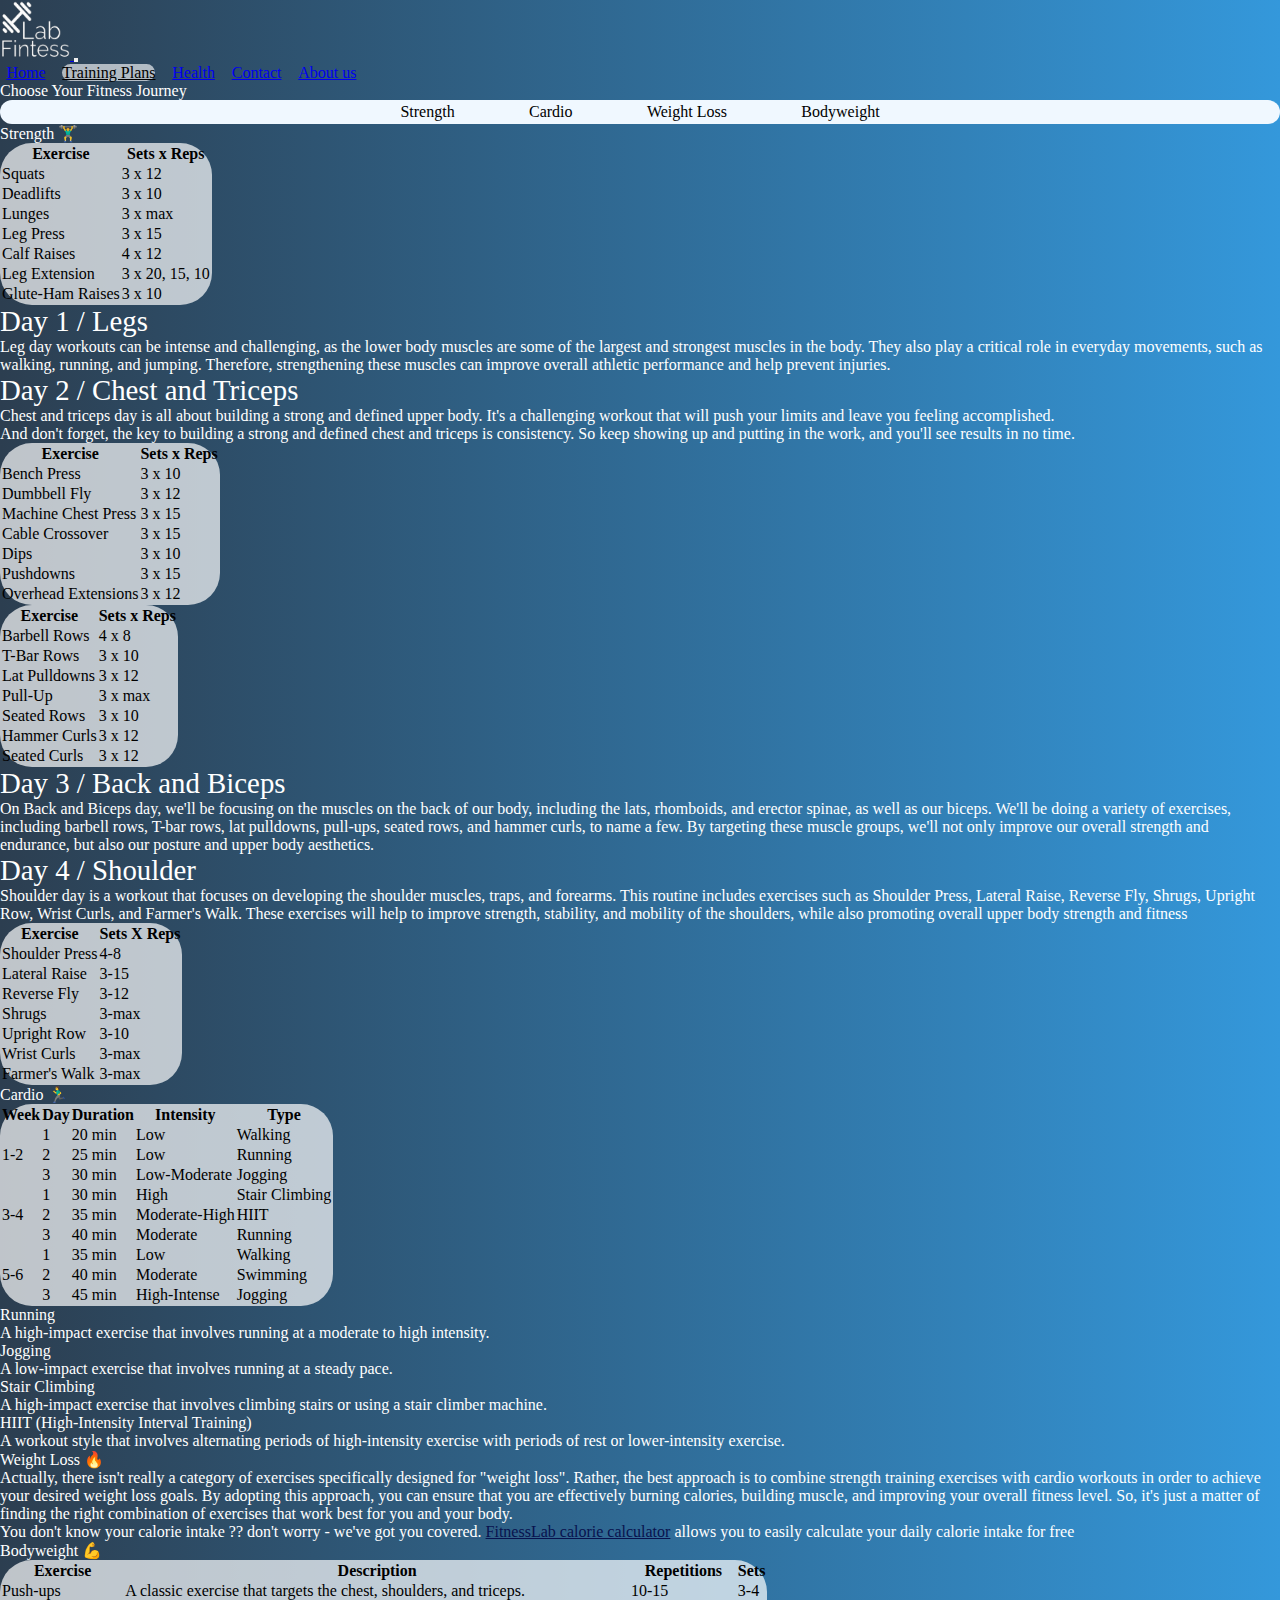
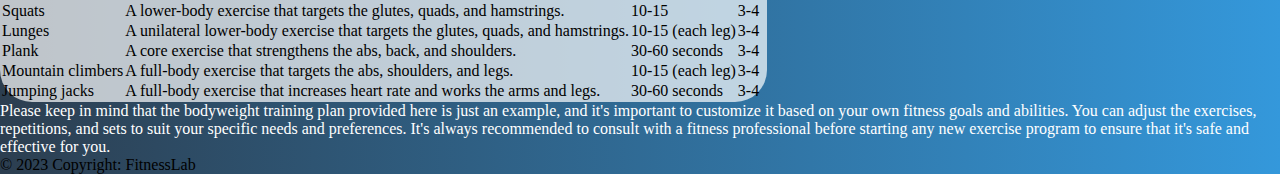
<file: FitnessLab/training.html>
<!DOCTYPE html>
<html lang="en">
  <head>
    <meta charset="UTF-8" />
    <meta http-equiv="X-UA-Compatible" content="IE=edge" />
    <meta name="viewport" content="width=device-width, initial-scale=1.0" />
    <link
      href="https://cdn.jsdelivr.net/npm/bootstrap@5.3.0-alpha1/dist/css/bootstrap.min.css"
      rel="stylesheet"
      integrity="sha384-GLhlTQ8iRABdZLl6O3oVMWSktQOp6b7In1Zl3/Jr59b6EGGoI1aFkw7cmDA6j6gD"
      crossorigin="anonymous"
    />
    <script
      defer
      src="https://cdn.jsdelivr.net/npm/bootstrap@5.3.0-alpha1/dist/js/bootstrap.bundle.min.js"
      integrity="sha384-w76AqPfDkMBDXo30jS1Sgez6pr3x5MlQ1ZAGC+nuZB+EYdgRZgiwxhTBTkF7CXvN"
      crossorigin="anonymous"
    ></script>
    <link rel="icon" href="/src/fitnesslab-favicon-dark.png" />
    <link rel="stylesheet" href="style.css" />
    <style>
      a > li {
        color: black;
      }
      p.h3 {
        color: white;
        font-family: inherit;
        font-size: 1.8em;
        font-weight: lighter;
      }
      .small-nav {
        background-color: aliceblue;
        border-radius: 2em;
      }
      ul {
        text-align: center;
        list-style: none;
      }
      li {
        transition: transform 0.2s ease-out;
        display: inline-block;
        margin: 0 2em 0 2em;
        padding: 0.2em;
      }
      li:hover {
        transform: scale(1.2, 1.2);
        cursor: pointer;
      }
      .h4 {
        color: white;
      }
      @media (max-width: 768px) {
        .small-nav li {
          font-size: 0.8em;
        }
      }
      @media (max-width: 517px) {
        .small-nav li {
          font-size: 0.69em;
        }
      }
      @media (max-width: 470px) {
        .small-nav li {
          font-size: 0.62em;
        }
      }
      @media (max-width: 410px) {
        .small-nav li {
          display: block;
          margin: 10px 0;
        }
      }
    </style>
    <title>Training Plans</title>
  </head>
  <body>
    <!--NavBar-->
    <nav class="navbar navbar-expand-lg" data-bs-theme="dark">
      <div class="container-fluid">
        <a class="navbar-brand" href="index.html">
          <img
            src="/src/FitnessLab-logo-noBg-white.png"
            alt="logo"
            height="60"
            width="70"
          />
        </a>
        <button
          class="navbar-toggler"
          type="button"
          data-bs-toggle="collapse"
          data-bs-target="#navbarNavAltMarkup"
          aria-controls="navbarNavAltMarkup"
          aria-expanded="false"
          aria-label="Toggle navigation"
        >
          <span class="navbar-toggler-icon"></span>
        </button>
        <div class="collapse navbar-collapse" id="navbarNavAltMarkup">
          <div class="navbar-nav ms-auto">
            <a class="nav-link" href="index.html">Home</a>
            <a
              class="nav-link"
              href="training.html"
              style="
                border-radius: 25px;
                border: rgba(255, 255, 255, 0.637);
                background-color: rgba(255, 255, 255, 0.637);
                color: black;
              "
              >Training Plans</a
            >
            <a class="nav-link" href="health.html">Health</a>
            <a class="nav-link" href="contact.html">Contact</a>
            <a class="nav-link" href="about.html">About us</a>
          </div>
        </div>
      </div>
    </nav>

    <!--body-->
    <div class="container">
      <div class="row mt-3">
        <div class="col text-center">
          <p class="display-6">Choose Your Fitness Journey</p>
        </div>
      </div>
      <!--nav-->
      <div class="row mt-3">
        <div class="col mx-auto">
          <div class="small-nav">
            <ul>
              <a href="#Strength"><li>Strength</li></a>
              <a href="#Cardio"><li>Cardio</li></a>
              <a href="#Weight_Loss"><li>Weight Loss</li></a>
              <a href="#Bodyweight"><li>Bodyweight</li></a>
            </ul>
          </div>
        </div>
      </div>
      <!--Training plans-->
      <div class="row mt-5" id="Strength">
        <p class="display-6 mb-4">Strength 🏋️‍♂️</p>
        <!--Legs-->
        <div class="row">
          <div class="col">
            <table
              class="table table-responsive table-striped table-borderless"
            >
              <thead>
                <tr>
                  <th>Exercise</th>
                  <th>Sets x Reps</th>
                </tr>
              </thead>
              <tbody>
                <tr>
                  <td>Squats</td>
                  <td>3 x 12</td>
                </tr>
                <tr>
                  <td>Deadlifts</td>
                  <td>3 x 10</td>
                </tr>
                <tr>
                  <td>Lunges</td>
                  <td>3 x max</td>
                </tr>
                <tr>
                  <td>Leg Press</td>
                  <td>3 x 15</td>
                </tr>
                <tr>
                  <td>Calf Raises</td>
                  <td>4 x 12</td>
                </tr>
                <tr>
                  <td>Leg Extension</td>
                  <td>3 x 20, 15, 10</td>
                </tr>
                <tr>
                  <td>Glute-Ham Raises</td>
                  <td>3 x 10</td>
                </tr>
              </tbody>
            </table>
          </div>
          <div class="col">
            <p class="h3">Day 1 / Legs</p>
            <p class="mt-4" style="font-family: inherit">
              Leg day workouts can be intense and challenging, as the lower body
              muscles are some of the largest and strongest muscles in the body.
              They also play a critical role in everyday movements, such as
              walking, running, and jumping. Therefore, strengthening these
              muscles can improve overall athletic performance and help prevent
              injuries.
            </p>
          </div>
        </div>
        <!--Chest-->
        <div class="row">
          <div class="col">
            <p class="h3">Day 2 / Chest and Triceps</p>
            <p class="mt-4" style="font-family: inherit">
              Chest and triceps day is all about building a strong and defined
              upper body. It's a challenging workout that will push your limits
              and leave you feeling accomplished.
            </p>
            <p class="" style="font-family: inherit">
              And don't forget, the key to building a strong and defined chest
              and triceps is consistency. So keep showing up and putting in the
              work, and you'll see results in no time.
            </p>
          </div>
          <div class="col">
            <table
              class="table table-responsive table-striped table-borderless"
            >
              <thead>
                <tr>
                  <th>Exercise</th>
                  <th>Sets x Reps</th>
                </tr>
              </thead>
              <tbody>
                <tr>
                  <td>Bench Press</td>
                  <td>3 x 10</td>
                </tr>
                <tr>
                  <td>Dumbbell Fly</td>
                  <td>3 x 12</td>
                </tr>
                <tr>
                  <td>Machine Chest Press</td>
                  <td>3 x 15</td>
                </tr>
                <tr>
                  <td>Cable Crossover</td>
                  <td>3 x 15</td>
                </tr>
                <tr>
                  <td>Dips</td>
                  <td>3 x 10</td>
                </tr>
                <tr>
                  <td>Pushdowns</td>
                  <td>3 x 15</td>
                </tr>
                <tr>
                  <td>Overhead Extensions</td>
                  <td>3 x 12</td>
                </tr>
              </tbody>
            </table>
          </div>
        </div>
        <!--Back-->
        <div class="row">
          <div class="col">
            <table
              class="table table-borderless table-responsive table-striped"
            >
              <thead>
                <tr>
                  <th>Exercise</th>
                  <th>Sets x Reps</th>
                </tr>
              </thead>
              <tbody>
                <tr>
                  <td>Barbell Rows</td>
                  <td>4 x 8</td>
                </tr>
                <tr>
                  <td>T-Bar Rows</td>
                  <td>3 x 10</td>
                </tr>
                <tr>
                  <td>Lat Pulldowns</td>
                  <td>3 x 12</td>
                </tr>
                <tr>
                  <td>Pull-Up</td>
                  <td>3 x max</td>
                </tr>
                <tr>
                  <td>Seated Rows</td>
                  <td>3 x 10</td>
                </tr>
                <tr>
                  <td>Hammer Curls</td>
                  <td>3 x 12</td>
                </tr>
                <tr>
                  <td>Seated Curls</td>
                  <td>3 x 12</td>
                </tr>
              </tbody>
            </table>
          </div>
          <div class="col">
            <p class="h3">Day 3 / Back and Biceps</p>
            <p class="mt-4" style="font-family: inherit">
              On Back and Biceps day, we'll be focusing on the muscles on the
              back of our body, including the lats, rhomboids, and erector
              spinae, as well as our biceps. We'll be doing a variety of
              exercises, including barbell rows, T-bar rows, lat pulldowns,
              pull-ups, seated rows, and hammer curls, to name a few. By
              targeting these muscle groups, we'll not only improve our overall
              strength and endurance, but also our posture and upper body
              aesthetics.
            </p>
          </div>
        </div>
        <!--Shoulder-->
        <div class="row">
          <div class="col">
            <p class="h3">Day 4 / Shoulder</p>
            <p class="mt-4" style="font-family: inherit">
              Shoulder day is a workout that focuses on developing the shoulder
              muscles, traps, and forearms. This routine includes exercises such
              as Shoulder Press, Lateral Raise, Reverse Fly, Shrugs, Upright
              Row, Wrist Curls, and Farmer's Walk. These exercises will help to
              improve strength, stability, and mobility of the shoulders, while
              also promoting overall upper body strength and fitness
            </p>
          </div>
          <div class="col">
            <table
              class="table table-borderless table-responsive table-striped"
            >
              <thead>
                <tr>
                  <th>Exercise</th>
                  <th>Sets X Reps</th>
                </tr>
              </thead>
              <tbody>
                <tr>
                  <td>Shoulder Press</td>
                  <td>4-8</td>
                </tr>
                <tr>
                  <td>Lateral Raise</td>
                  <td>3-15</td>
                </tr>
                <tr>
                  <td>Reverse Fly</td>
                  <td>3-12</td>
                </tr>
                <tr>
                  <td>Shrugs</td>
                  <td>3-max</td>
                </tr>
                <tr>
                  <td>Upright Row</td>
                  <td>3-10</td>
                </tr>
                <tr>
                  <td>Wrist Curls</td>
                  <td>3-max</td>
                </tr>
                <tr>
                  <td>Farmer's Walk</td>
                  <td>3-max</td>
                </tr>
              </tbody>
            </table>
          </div>
        </div>
      </div>

      <div class="row mt-5" id="Cardio">
        <p class="display-6 mb-4">Cardio 🏃‍♂️</p>
        <div class="col">
          <table class="table table-responsive table-borderless table-striped">
            <thead>
              <tr>
                <th>Week</th>
                <th>Day</th>
                <th>Duration</th>
                <th>Intensity</th>
                <th>Type</th>
              </tr>
            </thead>
            <tbody>
              <tr>
                <td rowspan="3">1-2</td>
                <td>1</td>
                <td>20 min</td>
                <td>Low</td>
                <td>Walking</td>
              </tr>
              <tr>
                <td>2</td>
                <td>25 min</td>
                <td>Low</td>
                <td>Running</td>
              </tr>
              <tr>
                <td>3</td>
                <td>30 min</td>
                <td>Low-Moderate</td>
                <td>Jogging</td>
              </tr>
              <tr>
                <td rowspan="3">3-4</td>
                <td>1</td>
                <td>30 min</td>
                <td>High</td>
                <td>Stair Climbing</td>
              </tr>
              <tr>
                <td>2</td>
                <td>35 min</td>
                <td>Moderate-High</td>
                <td>HIIT</td>
              </tr>
              <tr>
                <td>3</td>
                <td>40 min</td>
                <td>Moderate</td>
                <td>Running</td>
              </tr>
              <tr>
                <td rowspan="3">5-6</td>
                <td>1</td>
                <td>35 min</td>
                <td>Low</td>
                <td>Walking</td>
              </tr>
              <tr>
                <td>2</td>
                <td>40 min</td>
                <td>Moderate</td>
                <td>Swimming</td>
              </tr>
              <tr>
                <td>3</td>
                <td>45 min</td>
                <td>High-Intense</td>
                <td>Jogging</td>
              </tr>
            </tbody>
          </table>
        </div>
        <div class="col mt-4">
          <p class="h4">Running</p>
          <p>
            A high-impact exercise that involves running at a moderate to high
            intensity.
          </p>
          <p class="h4">Jogging</p>
          <p>A low-impact exercise that involves running at a steady pace.</p>

          <p class="h4">Stair Climbing</p>
          <p>
            A high-impact exercise that involves climbing stairs or using a
            stair climber machine.
          </p>

          <p class="h4">HIIT (High-Intensity Interval Training)</p>
          <p>
            A workout style that involves alternating periods of high-intensity
            exercise with periods of rest or lower-intensity exercise.
          </p>
        </div>
      </div>
      <div class="row mt-5" id="Weight_Loss">
        <p class="display-6 mb-4">Weight Loss 🔥</p>
        <p>
          Actually, there isn't really a category of exercises specifically
          designed for "weight loss". Rather, the best approach is to combine
          strength training exercises with cardio workouts in order to achieve
          your desired weight loss goals. By adopting this approach, you can
          ensure that you are effectively burning calories, building muscle, and
          improving your overall fitness level. So, it's just a matter of
          finding the right combination of exercises that work best for you and
          your body.
        </p>
        <p>
          You don't know your calorie intake ?? don't worry - we've got you
          covered.
          <a href="/FitnessLab/health.html" style="color: rgb(8, 18, 78)"
            >FitnessLab calorie calculator</a
          >
          allows you to easily calculate your daily calorie intake for free
        </p>
      </div>
      <div class="row mt-5" id="Bodyweight">
        <p class="display-6 mb-4">Bodyweight 💪</p>
        <div class="col-8 mt-4">
          <table class="table table-responsive table-borderless table-striped">
            <thead>
              <tr>
                <th>Exercise</th>
                <th>Description</th>
                <th>Repetitions</th>
                <th>Sets</th>
              </tr>
            </thead>
            <tbody>
              <tr>
                <td>Push-ups</td>
                <td>
                  A classic exercise that targets the chest, shoulders, and
                  triceps.
                </td>
                <td>10-15</td>
                <td>3-4</td>
              </tr>
              <tr>
                <td>Squats</td>
                <td>
                  A lower-body exercise that targets the glutes, quads, and
                  hamstrings.
                </td>
                <td>10-15</td>
                <td>3-4</td>
              </tr>
              <tr>
                <td>Lunges</td>
                <td>
                  A unilateral lower-body exercise that targets the glutes,
                  quads, and hamstrings.
                </td>
                <td>10-15 (each leg)</td>
                <td>3-4</td>
              </tr>
              <tr>
                <td>Plank</td>
                <td>
                  A core exercise that strengthens the abs, back, and shoulders.
                </td>
                <td>30-60 seconds</td>
                <td>3-4</td>
              </tr>
              <tr>
                <td>Mountain climbers</td>
                <td>
                  A full-body exercise that targets the abs, shoulders, and
                  legs.
                </td>
                <td>10-15 (each leg)</td>
                <td>3-4</td>
              </tr>
              <tr>
                <td>Jumping jacks</td>
                <td>
                  A full-body exercise that increases heart rate and works the
                  arms and legs.
                </td>
                <td>30-60 seconds</td>
                <td>3-4</td>
              </tr>
            </tbody>
          </table>
        </div>
        <div class="col mt-5">
          <p>
            Please keep in mind that the bodyweight training plan provided here
            is just an example, and it's important to customize it based on your
            own fitness goals and abilities. You can adjust the exercises,
            repetitions, and sets to suit your specific needs and preferences.
            It's always recommended to consult with a fitness professional
            before starting any new exercise program to ensure that it's safe
            and effective for you.
          </p>
        </div>
      </div>
    </div>
    <!--footer-->
    <div class="footer nav-fixed-bottom">
      <footer class="text-center text-light">
        <!-- Copyright -->
        <div class="text-center p-5">© 2023 Copyright: FitnessLab</div>
      </footer>
    </div>
  </body>
</html>
</file>
<file: styles/style.css>
* {
  margin: 0;
  padding: 0;
  box-sizing: border-box;
}

:root {
  --primary-clr: linear-gradient(to right, #2c3e50, #3498db);
}

#active-page {
  border-radius: 25px;
  border: rgba(255, 255, 255, 0.637);
  background-color: rgba(255, 255, 255, 0.637);
  color: black;
}

body {
  background: var(--primary-clr);
}

.nav-link {
  border-radius: 25px;
  margin: 0.4em;
  transition: transform 0.2s ease-out;
}

.nav-link:hover {
  border-radius: 25px;
  border: rgba(255, 255, 255, 0.637);
  background-color: rgba(255, 255, 255, 0.637);
  color: black;
  transform: scale(1.1);
}

p {
  color: white;
}

table {
  background-color: rgba(255, 255, 255, 0.699);
  border-radius: 2em;
}
</file>
<file: styles/funpageStyle.css>
.matching_game {
  position: absolute;
  top: 25vh;
  left: 36vw;
  width: 28%;
  height: 50%;
  margin: auto;
  display: flex;
  flex-wrap: wrap;
  perspective: 1000px;
}

.memory-card {
  width: calc(25% - 10px);
  height: calc(33.333% - 10px);
  margin: 5px;
  position: relative;
  transform: scale(1);
  transform-style: preserve-3d;
  transition: transform 0.5s;
  box-shadow: 1px 1px 1px rgba(0, 0, 0, 0.3);
}

.memory-card:active {
  transform: scale(0.97);
  transition: transform 0.2s;
}

.memory-card.flip {
  transform: rotateY(180deg);
}

.front-face {
  width: 100%;
  height: 100%;
  border-radius: 50px;
  position: absolute;
  border-radius: 5px;
  background-color: dimgray;
  backface-visibility: hidden;
}
h1 {
  font-size: 4vh;
  z-index: 99;
  position: absolute;
  text-align: center;
  top: 15%;
  left: 43%;
  color: white;
}
.back-face {
  width: 100%;
  height: 100%;
  border-radius: 50px;
  position: absolute;
  border-radius: 5px;
  background-color: ghostwhite;
  backface-visibility: hidden;
}

.front-face {
  transform: rotateY(180deg);
}
</file>
<file: FitnessLab/style.css>
* {
  margin: 0;
  padding: 0;
  box-sizing: border-box;
}

body {
  background: linear-gradient(to right, #2c3e50, #3498db);
}

.nav-link {
  border-radius: 25px;
  margin: 0.4em;
  transition: transform 0.2s ease-out;
}

.nav-link:hover {
  border-radius: 25px;
  border: rgba(255, 255, 255, 0.637);
  background-color: rgba(255, 255, 255, 0.637);
  color: black;
  transform: scale(1.1);
}

p {
  color: white;
}

table {
  background-color: rgba(255, 255, 255, 0.699);
  border-radius: 2em;
}
</file>
